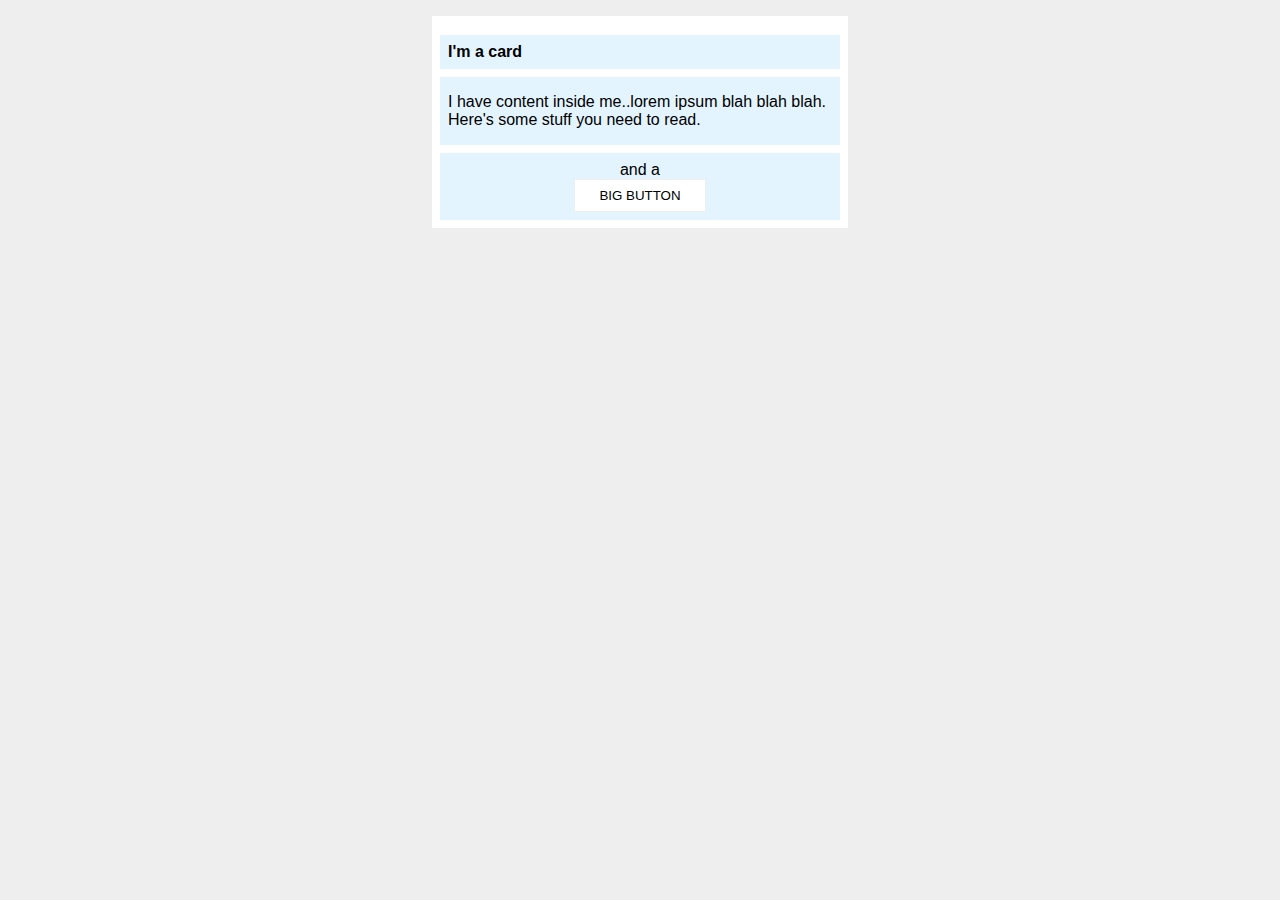
<file: foundations/block-and-inline/02-margin-and-padding-2/index.html>
<!DOCTYPE html>
<html lang="en">
  <head>
    <meta charset="UTF-8">
    <meta http-equiv="X-UA-Compatible" content="IE=edge">
    <meta name="viewport" content="width=device-width, initial-scale=1.0">
    <title>Margin and Padding exercise 2</title>
    <link rel="stylesheet" href="style.css">
  </head>
  <body>
    <div class="card">
     <div class="title-container"> <h1 class="title">I'm a card</h1> </div>
      <div class="content">I have content inside me..lorem ipsum blah blah blah. Here's some stuff you need to read.</div>
      <div class="button-container">and a <button>BIG BUTTON</button></div>
    </div>
  </body>
</html>
</file>
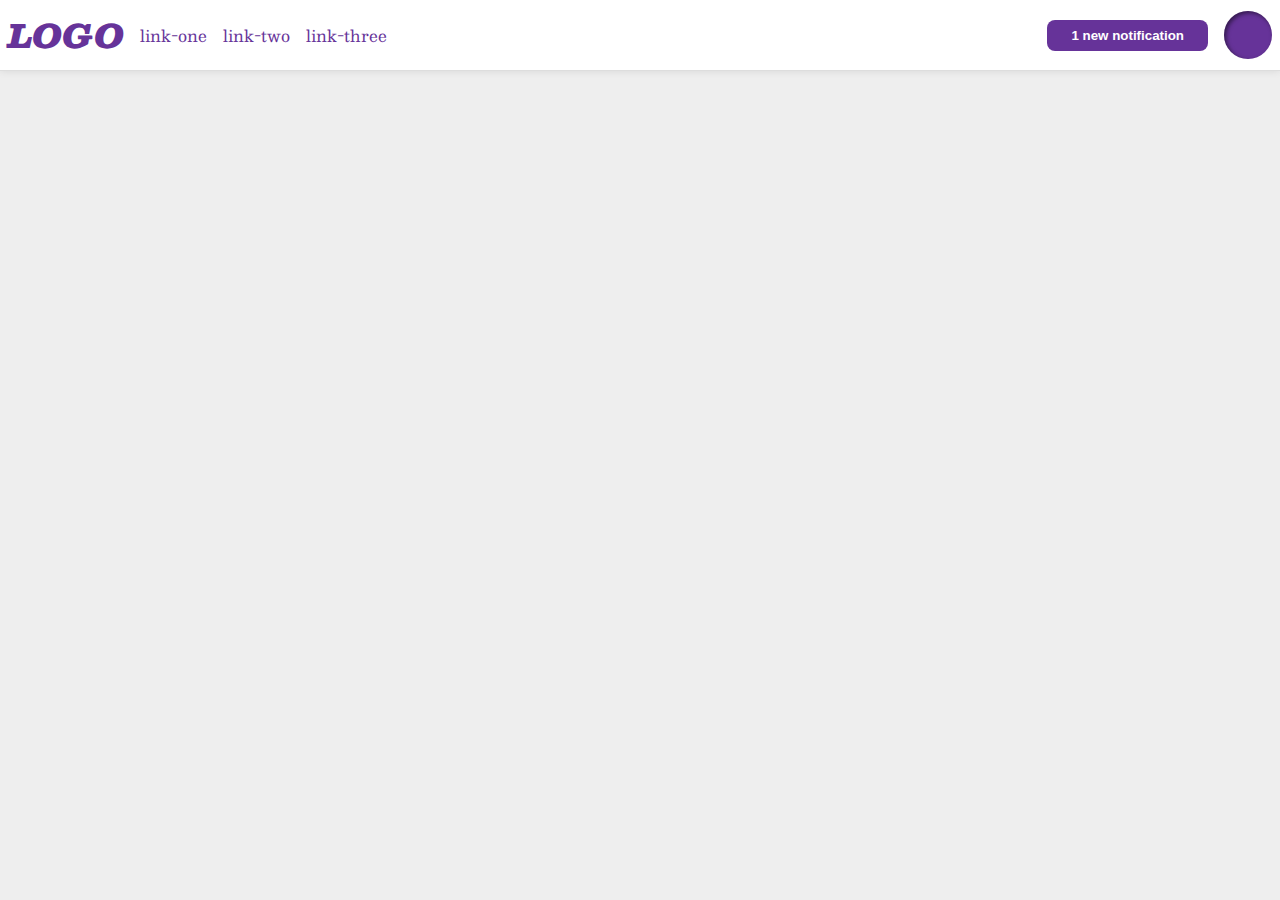
<file: foundations/flex/03-flex-header-2/index.html>
<!DOCTYPE html>
<html lang="en">
  <head>
    <meta charset="UTF-8">
    <meta http-equiv="X-UA-Compatible" content="IE=edge">
    <meta name="viewport" content="width=device-width, initial-scale=1.0">
    <title>Flex Header 2</title>
    <link rel="stylesheet" href="style.css">
  </head>
  <body>
    <div class="header">
      <div class="left-side">
        <div class="logo">
          LOGO
        </div>
        <ul class="links">
          <li><a href="https://google.com">link-one</a></li>
          <li><a href="https://google.com">link-two</a></li>
          <li><a href="https://google.com">link-three</a></li>
        </ul>
      </div>
      <div class="right-side">
       <button class="notifications">
         1 new notification
        </button>
       <div class="profile-image"></div>
      </div>
    </div>
  </body>
</html>
</file>
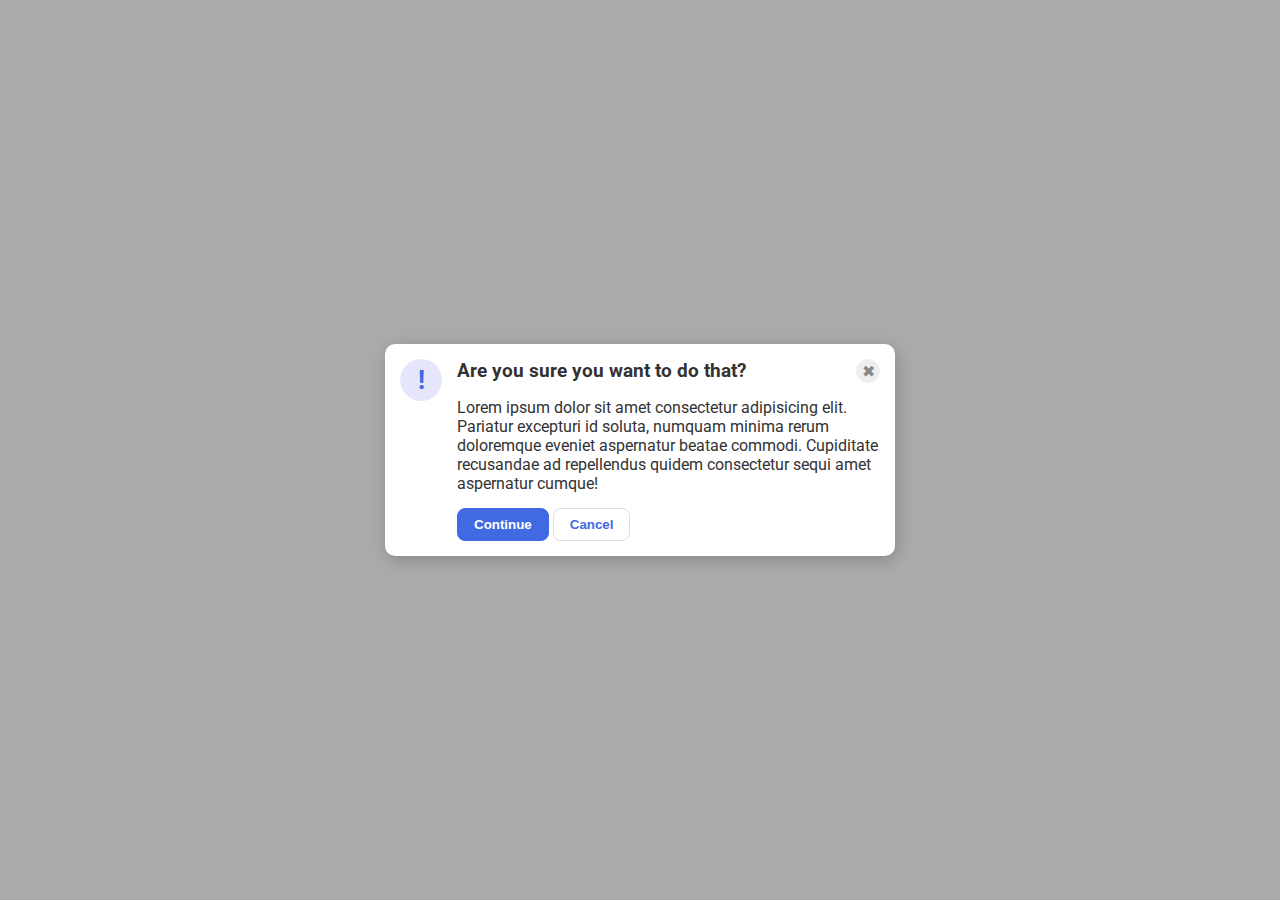
<file: foundations/flex/05-flex-modal/index.html>
<!DOCTYPE html>
<html lang="en">
  <head>
    <meta charset="UTF-8">
    <meta http-equiv="X-UA-Compatible" content="IE=edge">
    <meta name="viewport" content="width=device-width, initial-scale=1.0">
    <link rel="stylesheet" href="style.css">
    <title>Modal</title>
  </head>
  <body>
  <div class="modal">
    <div class="icon">!</div>
    <div class="container-right-side">
      <div class="container-header-closebutton">
        <div class="header">Are you sure you want to do that?</div>
        <button class="close-button">✖</button>
      </div>
      <div class="text">Lorem ipsum dolor sit amet consectetur adipisicing elit. Pariatur excepturi id soluta, numquam minima rerum doloremque eveniet aspernatur beatae commodi. Cupiditate recusandae ad repellendus quidem consectetur sequi amet aspernatur cumque!</div>
      <div class="container-continue-cancel">
        <button class="continue">Continue</button>
        <button class="cancel">Cancel</button>
      </div>
    </div>
  </div>
  </body>
</html>
</file>
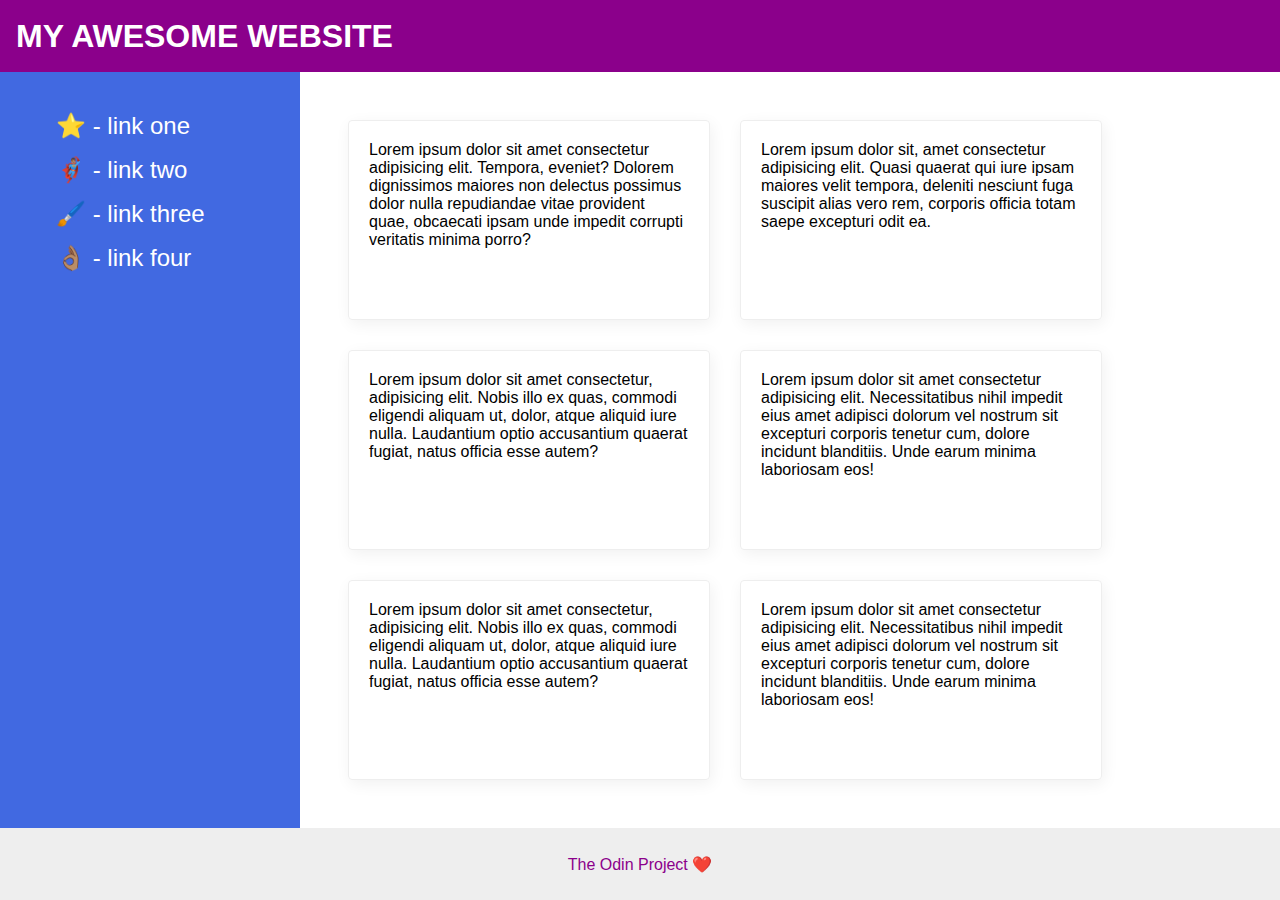
<file: foundations/flex/07-flex-layout-2/index.html>
<!DOCTYPE html>
<html lang="en">
  <head>
    <meta charset="UTF-8">
    <meta http-equiv="X-UA-Compatible" content="IE=edge">
    <meta name="viewport" content="width=device-width, initial-scale=1.0">
    <title>The Holy Grail</title>
    <link rel="stylesheet" href="style.css">
  </head>
  <body>
    <div class="header">
      MY AWESOME WEBSITE
    </div>
    <div class="content">
      <div class="sidebar">
        <ul>
          <li><a href="#">⭐ - link one</a></li>
          <li><a href="#">🦸🏽‍♂️ - link two</a></li>
          <li><a href="#">🖌️ - link three</a></li>
          <li><a href="#">👌🏽 - link four</a></li>
        </ul>
      </div>
      <div class="container-card">
        <div class="card">Lorem ipsum dolor sit amet consectetur adipisicing elit. Tempora, eveniet? Dolorem dignissimos maiores non delectus possimus dolor nulla repudiandae vitae provident quae, obcaecati ipsam unde impedit corrupti veritatis minima porro?</div>
        <div class="card">Lorem ipsum dolor sit, amet consectetur adipisicing elit. Quasi quaerat qui iure ipsam maiores velit tempora, deleniti nesciunt fuga suscipit alias vero rem, corporis officia totam saepe excepturi odit ea.</div>
        <div class="card">Lorem ipsum dolor sit amet consectetur, adipisicing elit. Nobis illo ex quas, commodi eligendi aliquam ut, dolor, atque aliquid iure nulla. Laudantium optio accusantium quaerat fugiat, natus officia esse autem?</div>
        <div class="card">Lorem ipsum dolor sit amet consectetur adipisicing elit. Necessitatibus nihil impedit eius amet adipisci dolorum vel nostrum sit excepturi corporis tenetur cum, dolore incidunt blanditiis. Unde earum minima laboriosam eos!</div>
        <div class="card">Lorem ipsum dolor sit amet consectetur, adipisicing elit. Nobis illo ex quas, commodi eligendi aliquam ut, dolor, atque aliquid iure nulla. Laudantium optio accusantium quaerat fugiat, natus officia esse autem?</div>
        <div class="card">Lorem ipsum dolor sit amet consectetur adipisicing elit. Necessitatibus nihil impedit eius amet adipisci dolorum vel nostrum sit excepturi corporis tenetur cum, dolore incidunt blanditiis. Unde earum minima laboriosam eos!</div>
      </div>
    </div>
    <div class="footer">
      The Odin Project ❤️
    </div>
  </body>
</html>
</file>
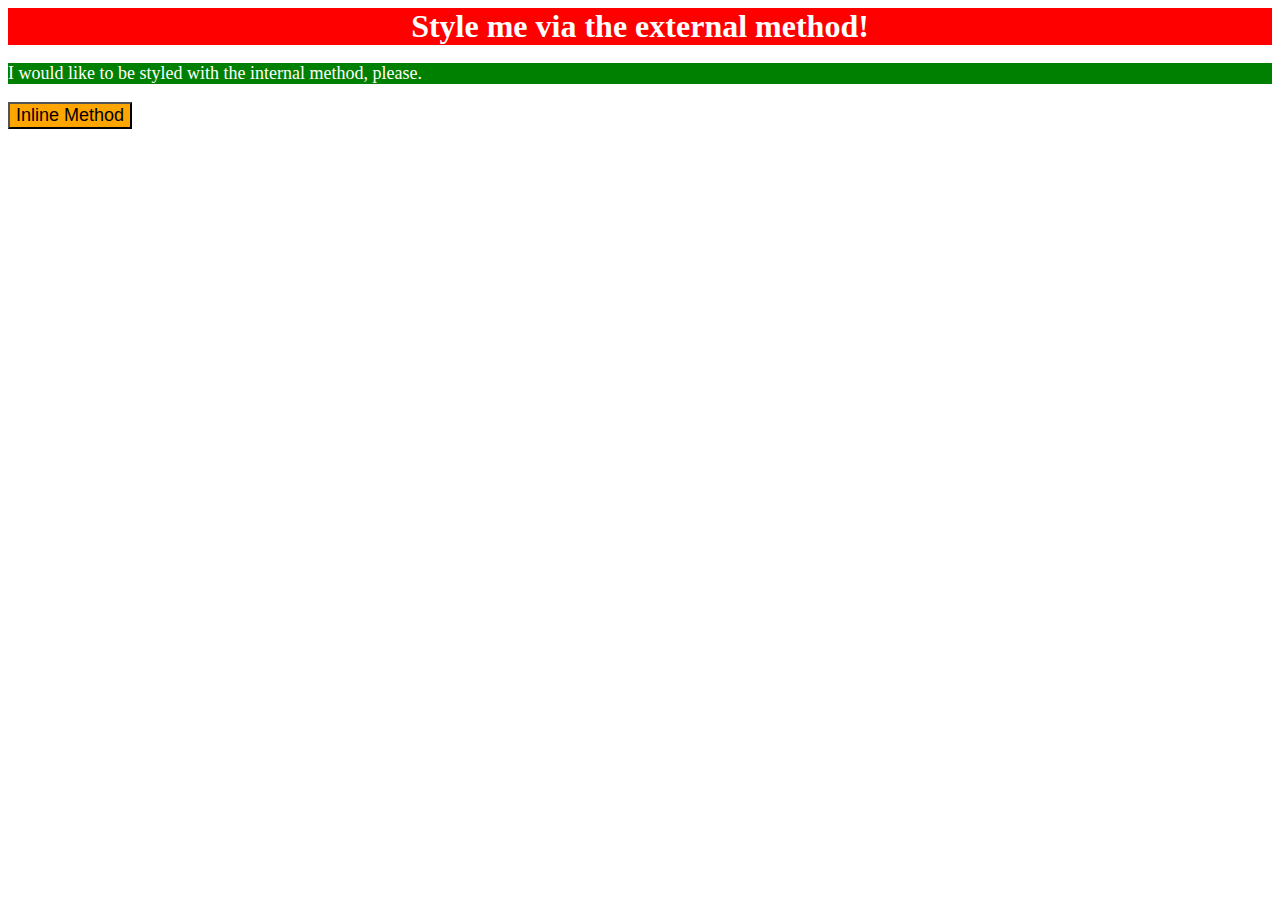
<file: foundations/intro-to-css/01-css-methods/index.html>
<!DOCTYPE html>
<html lang="en">
  <head>
    <meta charset="UTF-8">
    <meta http-equiv="X-UA-Compatible" content="IE=edge">
    <meta name="viewport" content="width=device-width, initial-scale=1.0">
    <title>Methods for Adding CSS</title>
    <link rel="stylesheet" href="./style.css">
    <style>
      .p1 {
        background-color: green;
        color: white;
        font-size: 18px;
      }
    </style>
  </head>
  <body>
    <div class="div1">Style me via the external method!</div>
    <p class="p1">I would like to be styled with the internal method, please.</p>
    <button style="background-color: orange; font-size: 18px;">Inline Method</button>
  </body>
</html>
</file>
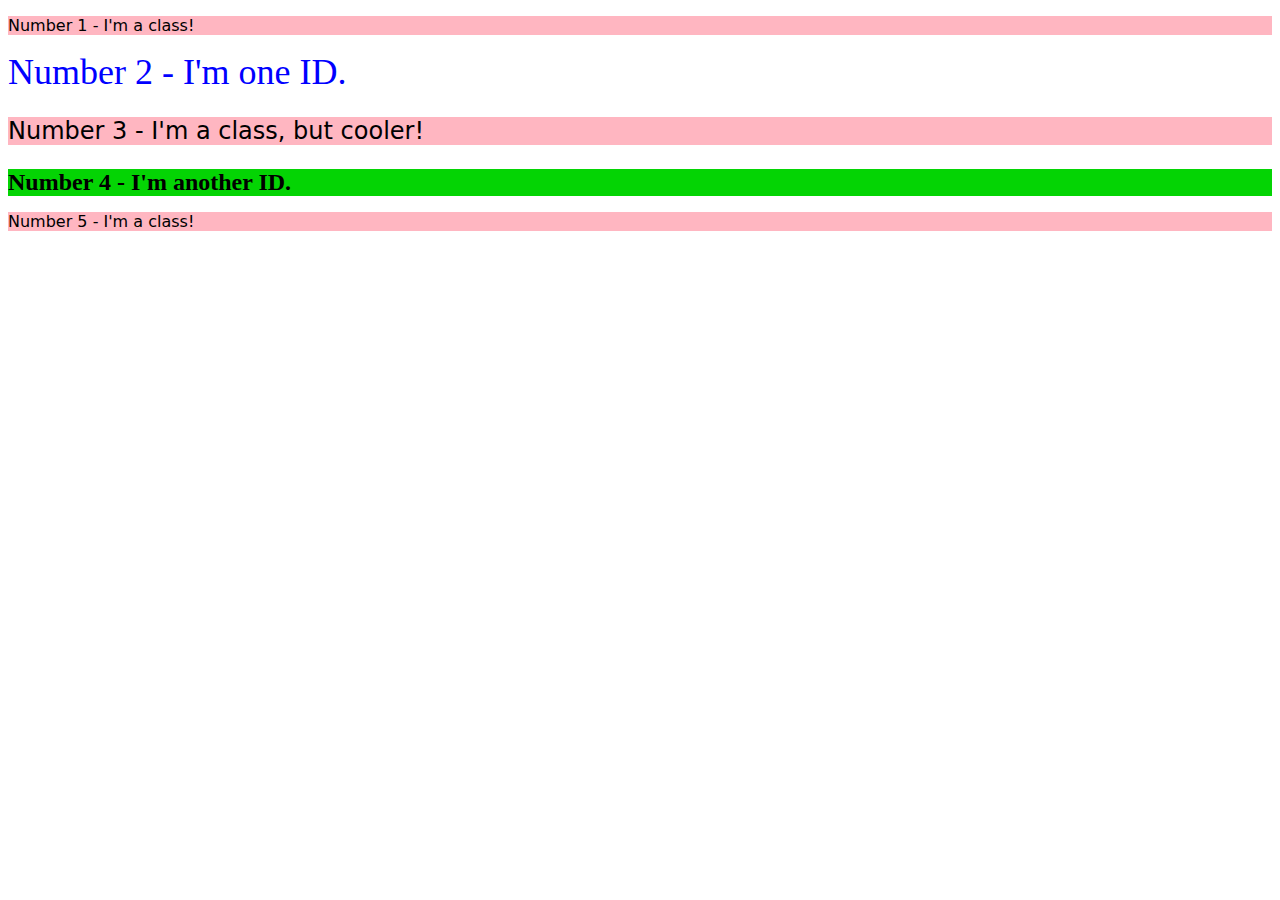
<file: foundations/intro-to-css/02-class-id-selectors/index.html>
<!DOCTYPE html>
<html lang="en">
  <head>
    <meta charset="UTF-8">
    <meta http-equiv="X-UA-Compatible" content="IE=edge">
    <meta name="viewport" content="width=device-width, initial-scale=1.0">
    <title>Class and ID Selectors</title>
    <link rel="stylesheet" href="style.css">
  </head>
  <body>
    <p class="odd">Number 1 - I'm a class!</p>
    <div id="n2">Number 2 - I'm one ID.</div>
    <p class="odd pn3">Number 3 - I'm a class, but cooler!</p>
    <div id="divn4">Number 4 - I'm another ID.</div>
    <p class="odd">Number 5 - I'm a class!</p>
  </body>
</html>
</file>
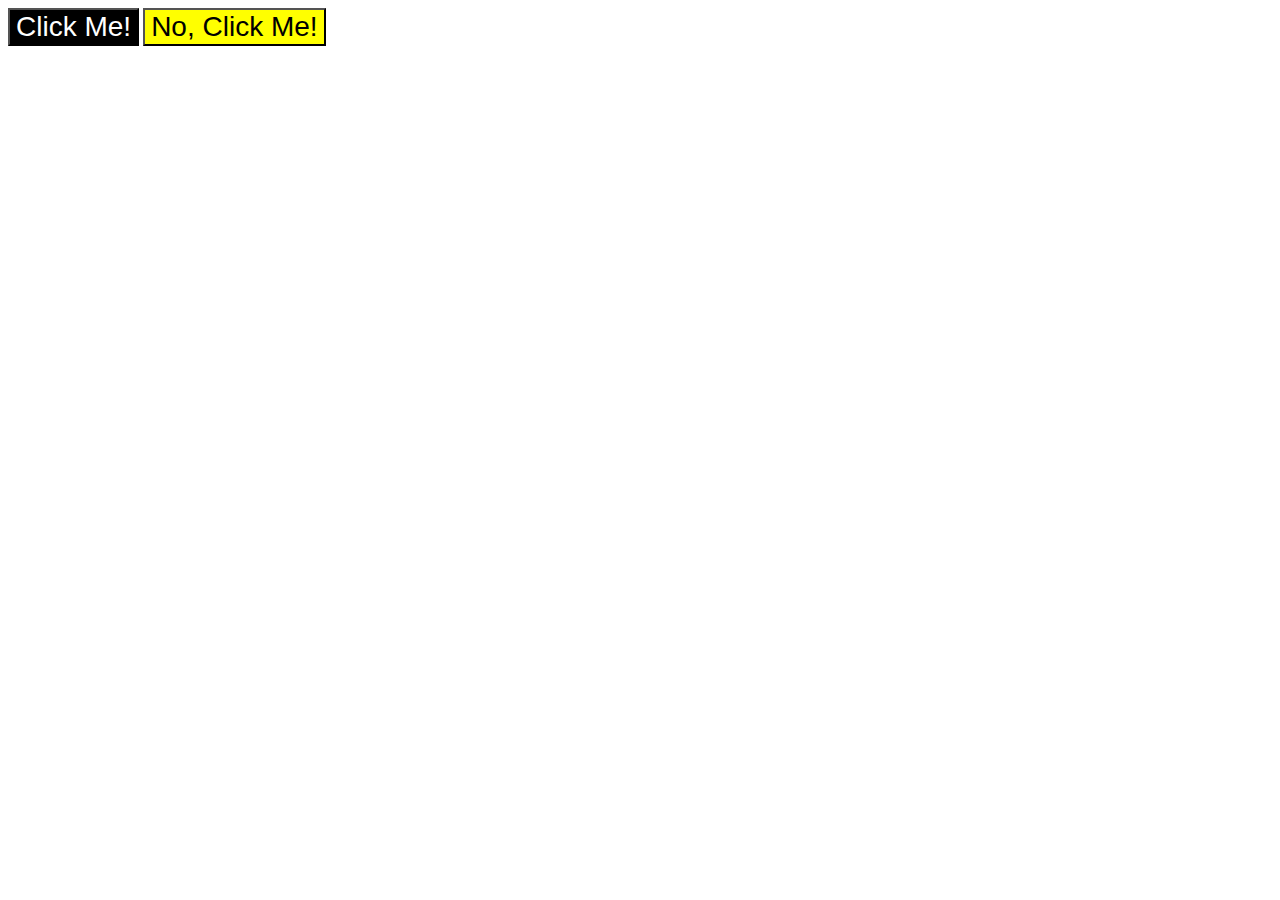
<file: foundations/intro-to-css/03-grouping-selectors/index.html>
<!DOCTYPE html>
<html lang="en">
  <head>
    <meta charset="UTF-8">
    <meta http-equiv="X-UA-Compatible" content="IE=edge">
    <meta name="viewport" content="width=device-width, initial-scale=1.0">
    <title>Grouping Selectors</title>
    <link rel="stylesheet" href="style.css">
  </head>
  <body>
    <button class="button1 button">Click Me!</button>
    <button class="button2 button">No, Click Me!</button>
  </body>
</html>
</file>
<file: foundations/block-and-inline/02-margin-and-padding-2/style.css>
body {
  background: #eee;
  font-family: sans-serif;
}

.card {
  width: 400px;
  background: #ffffff;
  margin: 16px auto;
  padding: 8px;
}

.title {
  background: #e3f4ff;
  padding: 8px;
  margin-bottom: 8px;
  font-size: 16px;
}

.content {
  background: #e3f4ff;
  padding: 16px 8px;
}

.button-container {
  background: #e3f4ff;
  padding: 8px;
  margin-top: 8px;
  text-align: center;
}

button {
  background: white;
  border: 1px solid #eee;
  display: block;
  padding: 8px 24px;
  margin: 0 auto;
}
</file>
<file: foundations/flex/03-flex-header-2/style.css>
/* this is some magical font-importing.  
you'll learn about it later. */
@import url('https://fonts.googleapis.com/css2?family=Besley:ital,wght@0,400;1,900&display=swap');

body {
  margin: 0;
  background: #eee;
  font-family: Besley, serif;
}

.header {
  background: white;
  border-bottom: 1px solid #ddd;
  box-shadow: 0 0 8px rgba(0,0,0,.1);
  display: flex;
  justify-content: space-between;
  padding: 8px;
  margin: 0;
  gap: 8px;
}

.profile-image {
  background: rebeccapurple;
  box-shadow: inset 2px 2px 4px rgba(0,0,0,.5);
  border-radius: 50%;
  width: 48px;
  height: 48px;
}

.logo {
  color: rebeccapurple;
  font-size: 32px;
  font-weight: 900;
  font-style: italic;
}

button {
  border: none;
  border-radius: 8px;
  background: rebeccapurple;
  color: white;
  padding: 8px 24px;
  display: flex;
  align-self:center;
  font-weight: bold;
}

a {
  /* this removes the line under our links */
  text-decoration: none;
  color: rebeccapurple;
}

ul {
  list-style-type: none;
  display: flex;
  gap: 16px;
  margin: 0;
  padding: 0;
}

.right-side, .left-side {
  display: flex;
  gap: 16px;
  align-items: center;
}
</file>
<file: foundations/flex/05-flex-modal/style.css>
@import url('https://fonts.googleapis.com/css2?family=Roboto:wght@400;700&display=swap');

html, body {
  height: 100%;
}

body {
  font-family: Roboto, sans-serif;
  margin: 0;
  background: #aaa;
  color: #333;
  /* I'll give you this one for free lol */
  display: flex;
  align-items: center;
  justify-content: center;
}

.modal {
  background: white;
  width: 480px;
  border-radius: 10px;
  box-shadow: 2px 4px 16px rgba(0,0,0,.2);
  display: flex;
  padding: 15px;
  gap: 15px;
  margin: 0px;
}

.icon {
  color: royalblue;
  font-size: 26px;
  font-weight: 700;
  background: lavender;
  width: 42px;
  height: 42px;
  border-radius: 50%;
  display: flex;
  align-items: center;
  justify-content: center;
  flex: 0 0 auto;
}

.close-button {
  background: #eee;
  border-radius: 50%;
  color: #888;
  font-weight: 400;
  font-size: 16px;
  height: 24px;
  width: 24px;
  display: flex;
  align-items: center;
  justify-content: center;
  border: 1px solid #eee;
  padding: 0;
}

button {
  cursor: pointer;
  padding: 8px 16px;
  border-radius: 8px;
}

button.continue {
  background: royalblue;
  border: 1px solid royalblue;
  color: white;
}

button.cancel {
  background: white;
  border: 1px solid #ddd;
  color: royalblue;
}

.container-right-side {
  display: flex;
  flex-direction: column;
  gap: 15px;
  margin: 0;
}

.container-header-closebutton {
  display: flex;
  justify-content: space-between;
}

.header {
   font-weight: bold;
   font-size: 19px;
}

.continue, .cancel {
  font-weight: bold;
}
</file>
<file: foundations/flex/07-flex-layout-2/style.css>
body {
  font-family: -apple-system, BlinkMacSystemFont, 'Segoe UI', Roboto, Oxygen, Ubuntu, Cantarell, 'Open Sans', 'Helvetica Neue', sans-serif;
  margin: 0;
  min-height: 100vh;
  display: flex;
  flex-direction: column;
}

.header {
  height: 72px;
  background: darkmagenta;
  color: white;
  font-size: 32px;
  font-weight: 900;
  display: flex;
  align-items: center;
  margin: 0;
  padding: 0 0 0 16px;
}

.footer {
  height: 72px;
  background: #eee;
  color: darkmagenta;
  display: flex;
  justify-content: center;
  align-items: center;
}

.sidebar {
  width: 300px;
  background: royalblue;
  box-sizing: border-box;
  flex: 0 0 auto;
  font-size: 24px;;
  padding: 16px;
}
.sidebar a {
  text-decoration: none;
  color: white;
}
.sidebar li {
  list-style-type: none;
  margin-bottom: 16px;
}

.card {
  border: 1px solid #eee;
  box-shadow: 2px 4px 16px rgba(0,0,0,.06);
  border-radius: 4px;
  max-width: 320px;
  padding: 20px;
}

.container-card {
  display: flex;
  padding: 48px;
  flex-wrap: wrap;
  gap: 30px;
}

.content {
  display: flex;
  flex: 1;
}
</file>
<file: foundations/intro-to-css/01-css-methods/style.css>
div {
    background-color: red;
    color: white;
    font-size: 32px;
    text-align: center;
    font-weight: bold;
}
</file>
<file: foundations/intro-to-css/02-class-id-selectors/style.css>
/* Add CSS Styling */
.odd {
    background-color: #FFB6C1;
    font-family: Verdana, DejaVu Sans, sans-serif;
}

#n2 {
    color: #0000FF;
    font-size: 36px;
}

.pn3 {
    font-size: 24px;
}

#divn4 {
    background-color:  #04d404;
    font-size: 24px;
    font-weight: bold;
}
</file>
<file: foundations/intro-to-css/03-grouping-selectors/style.css>
/* Add CSS Styling */
.button1 {
    background-color: #000000;
    color: white;
}

.button2 {
    background-color: rgb(255, 255, 0, 1);
}

.button {
    font-size: 28px;
    font-family: Helvetica, "Times New Roman", sans-serif;
}
</file>
